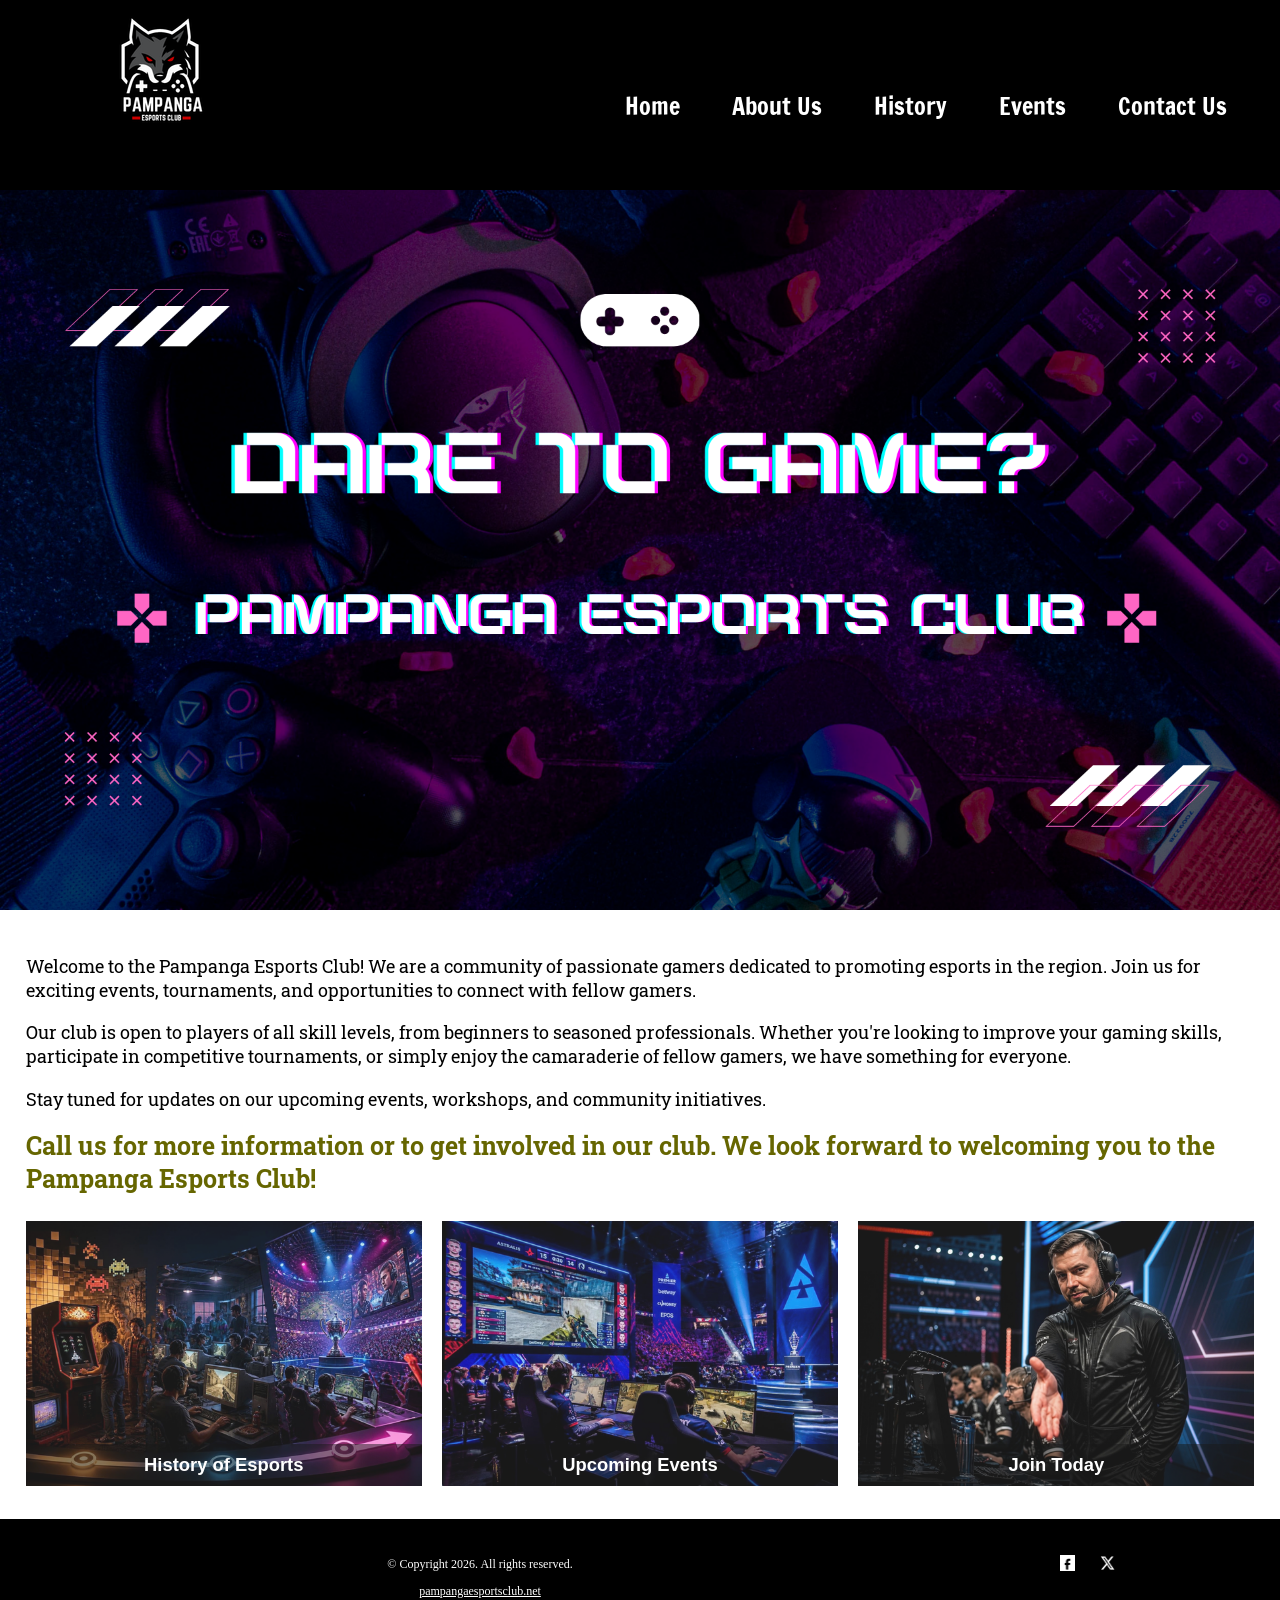
<file: index.html>
<!DOCTYPE html>
<html lang="en">
<head>
    <!--
    Full Name: Nathaniel Angeles
    Section: WD201
    Activity:
    Date: 
     -->
    <meta charset="UTF-8">
    <meta name = "viewport" content = "width=device-width, initial-scale=1.0">
    <link href="https://fonts.googleapis.com/css2?family=Francois+One&family=Roboto+Slab:wght@100&display=swap" rel="stylesheet">
    <link rel="stylesheet" href="style.min.css" type="text/css">
    <link rel = "shortcut icon" href = "img/favicon.ico" >
    <link rel = "icon" type = "image/png" sizes = "32x32" href = "img/favicon.ico">
    <link rel = "apple-touch-icon" sizes="180x180" href = "img/apple-touch-icon.png">
    <link rel = "icon" sizes="192x192" href = "img/android-chrome-192.png">
    <title>Pampanga Esports Club</title>
</head>
<body>
    <div id="container">
        
        <!-- Mobile Nav-->
        <nav class = "mobile-nav">
            <div id = "menu-links">
                <a href="index.html">Home</a>
                <a href="about.html">About Us</a>
                <a href="history.html">History</a>
                <a href="events.html">Events</a>
                <a href="contact.html">Contact Us</a>
            </div>
            <a class= "menu-icon" onclick="hamburger()">
                <div>&#9776;</div>
            </a>
        </nav>

        <header id = "pec-logo">
            <a href = "index.html">
                <img src="img/pampesports_logo.png" alt="Pampanga Esports Club Logo">
            </a>
        </header>

        <!-- Tablet, Desktop Nav -->
        <nav class = "tablet-desktop">
            <ul>
                <li><a href="index.html">Home</a></li>
                <li><a href="about.html">About Us</a></li>
                <li><a href="history.html">History</a></li>
                <li><a href="events.html">Events</a></li>
                <li><a href="contact.html">Contact Us</a></li>
            </ul>
        </nav>
        <!-- Banner image -->
        <div id ="banner" class ="tablet-desktop">
            <img src="img/esports-banner.png" alt="banner" id="banner-image">
        </div>
        <main>
            <div class = "mobile">
                <h1>Welcome to Pampanga Esports Club</h1>
                <p>We are a community of passionate gamers dedicated to promoting esports in the region. Join us for exciting events, tournaments, and opportunities to connect with fellow gamers.</p>
                <p>Our club is open to players of all skill levels, from beginners to seasoned professionals. Whether you're looking to improve your gaming skills, participate in competitive tournaments, or simply enjoy the camaraderie of fellow gamers, we have something for everyone.</p>
                <p>Stay tuned for updates on our upcoming events, workshops, and community initiatives.</p>
                <p ><span class ="action">Contact us for more information or to get involved in our club. We look forward to welcoming you to the Pampanga Esports Club!</span></p>
                <p class = "tel-link"><a href="tel=1234567890">Call us at (123) 456-7890</a></p>
                <h4>Pampanga Esports Club Hours</h4>
                    <ul class = "hours">
                        <li>Monday: 10:00 AM - 8:00 PM</li>
                        <li>Tuesday: 10:00 AM - 8:00 PM</li>
                        <li>Wednesday: 10:00 AM - 8:00 PM</li>
                        <li>Thursday: 10:00 AM - 8:00 PM</li>
                        <li>Friday: 10:00 AM - 8:00 PM</li>
                        <li>Saturday: 10:00 AM - 6:00 PM</li>
                        <li>Sunday: Closed</li>
                    </ul>
            </div>
            <div class ="tablet-desktop">
                <p>Welcome to the Pampanga Esports Club! We are a community of passionate gamers dedicated to promoting esports in the region. Join us for exciting events, tournaments, and opportunities to connect with fellow gamers.</p>
                <p>Our club is open to players of all skill levels, from beginners to seasoned professionals. Whether you're looking to improve your gaming skills, participate in competitive tournaments, or simply enjoy the camaraderie of fellow gamers, we have something for everyone.</p>
                <p>Stay tuned for updates on our upcoming events, workshops, and community initiatives.</p>
                <p ><span class ="action">Call us for more information or to get involved in our club. We look forward to welcoming you to the Pampanga Esports Club!</span></p>
            </div>

            <div class = "grid">
                <figure class = "frame">
                    <a href = "history.html"><img src = "img/esports-history.png" alt = "history-esports"></a>
                    <figcaption class = "pic-text">History of Esports</figcaption>
                </figure>

                <figure class = "frame">
                    <a href = "events.html"><img src = "img/esports-events.png" alt = "esports-events"></a>
                    <figcaption class = "pic-text">Upcoming Events</figcaption>
                </figure>

                <figure class = "frame">
                    <a href = "contact.html"><img src = "img/esports-coach.png" alt = "esports-coach"></a>
                    <figcaption class = "pic-text">Join Today</figcaption>
                </figure>

            </div>
        </main>

        <footer>

            <div class = "copyright">
                <p>&copy; Copyright 2026. All rights reserved.</p>
                <p><a href = "mailto:pampangaesportsclub@gmail.com">pampangaesportsclub.net</a></p>
            </div>

            <div class = "social">
                <a href = "" target = "_blank"><img src= "img/facebook-logo.png" alt = "black and white Facebook logo" ></a>
                <a href = "" target = "_blank"><img src= "img/x-logo.png" alt = "black and white X logo" ></a>
            </div>
        </footer>
        
    </div>

    <script src = "scripts/script.js"></script>


</body>
</html>
</file>
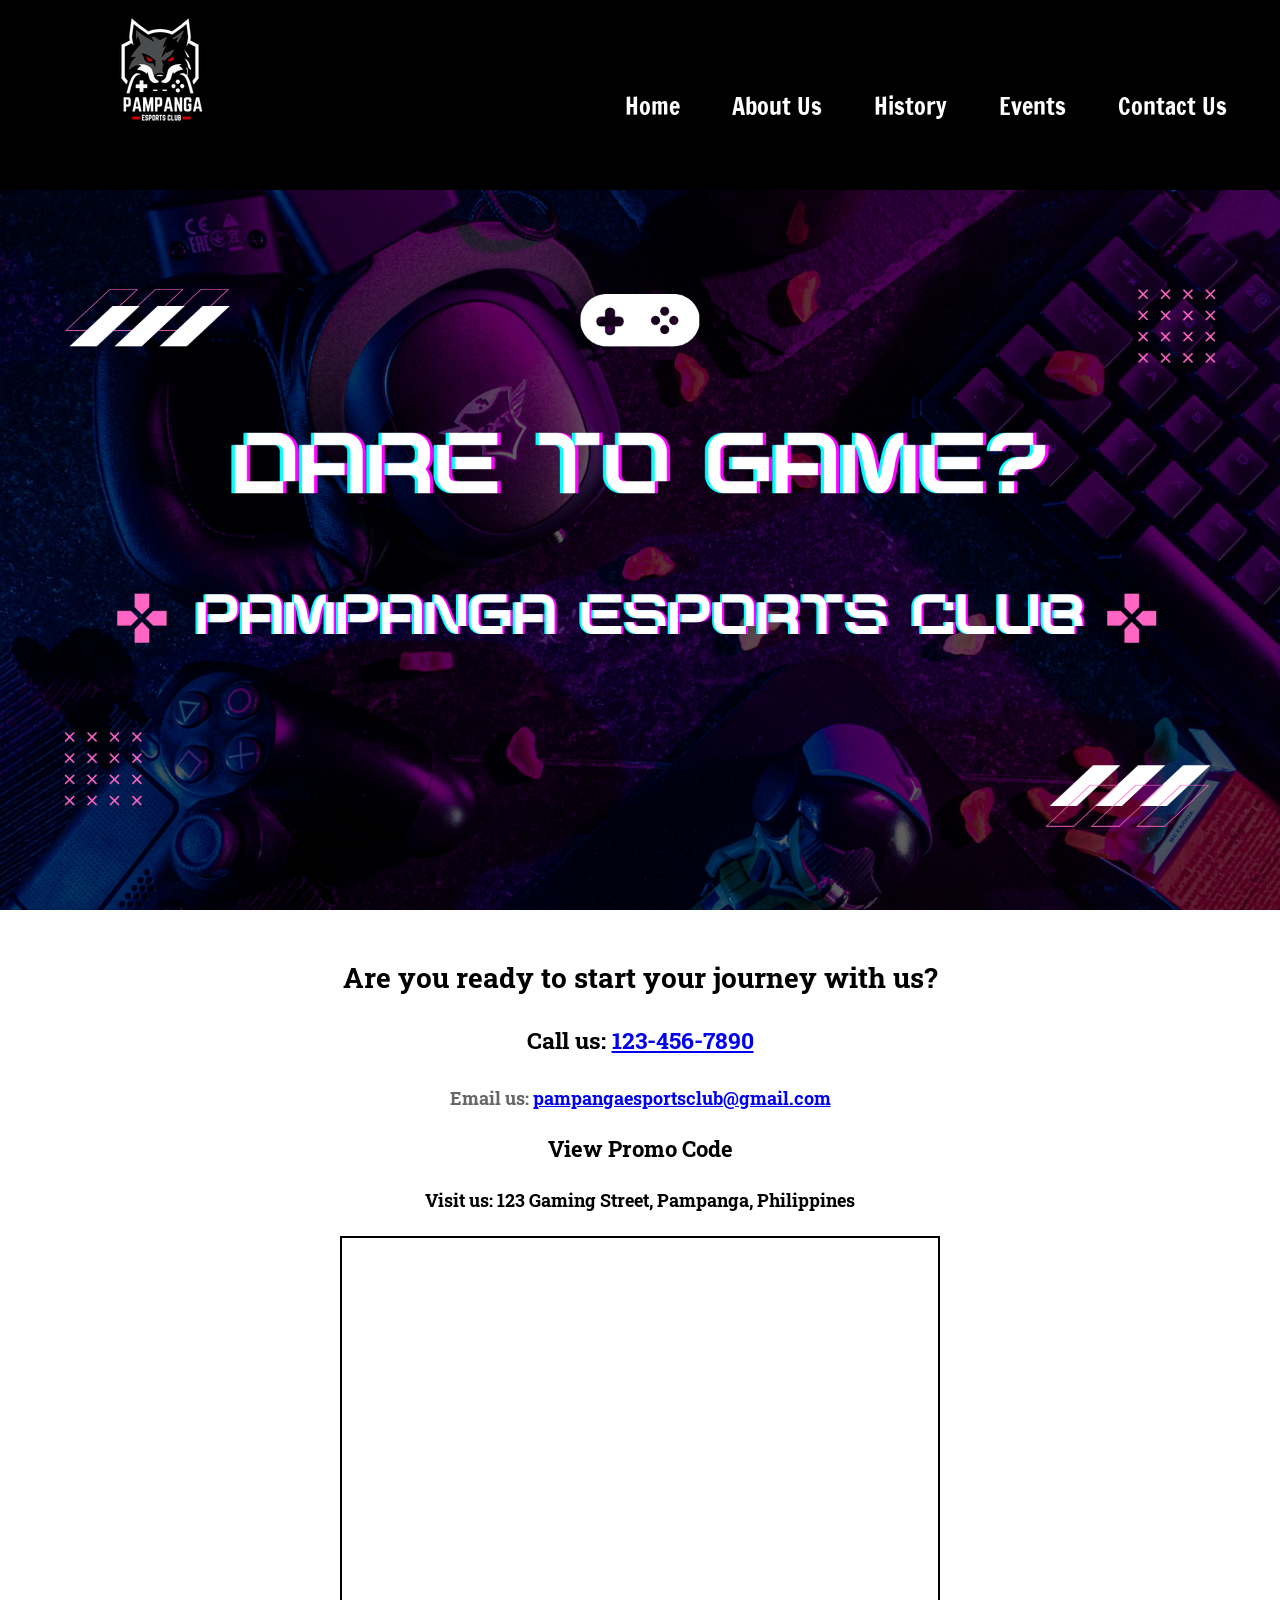
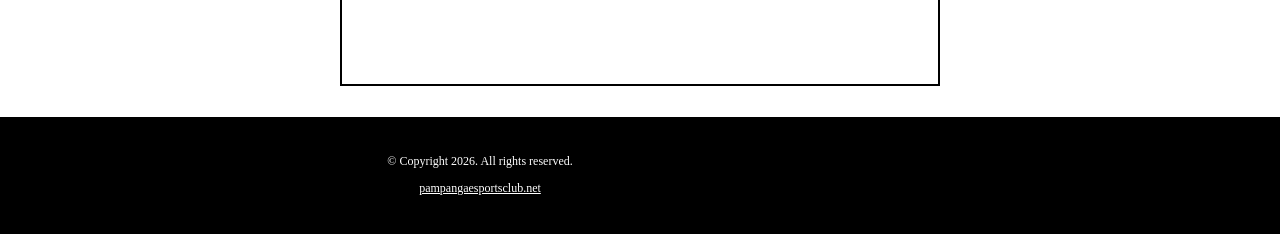
<file: contact.html>
<!DOCTYPE html>
<html lang="en">
<head>
    <!--
    Full Name: Nathaniel Angeles
    Section: WD201
    Activity:
    Date: 
     -->
    <meta charset="UTF-8">
    <meta name = "viewport" content = "width=device-width, initial-scale=1.0">
    <link href="https://fonts.googleapis.com/css2?family=Francois+One&family=Roboto+Slab:wght@100&display=swap" rel="stylesheet">
    <link rel="stylesheet" href="style.min.css" type="text/css">
    <link rel = "shortcut icon" href = "img/favicon.ico" >
    <link rel = "icon" type = "image/png" sizes = "32x32" href = "img/favicon.ico">
    <link rel = "apple-touch-icon" sizes="180x180" href = "img/apple-touch-icon.png">
    <link rel = "icon" sizes="192x192" href = "img/android-chrome-192.png">
    <title>Pampanga Esports Club</title>
</head>
<body>
    <div id="container">

        <!-- Mobile Nav-->
        <nav class = "mobile-nav">
            <div id = "menu-links">
                <a href="index.html">Home</a>
                <a href="about.html">About Us</a>
                <a href="history.html">History</a>
                <a href="events.html">Events</a>
                <a href="contact.html">Contact Us</a>
            </div>
            <a class= "menu-icon" onclick="hamburger()">
                <div>&#9776;</div>
            </a>
        </nav>

        <header id = "pec-logo">
            <a href = "index.html">
                <img src="img/pampesports_logo.png" alt="Pampanga Esports Club Logo">
            </a>
        </header>

        <!-- Tablet, Desktop Nav -->
        <nav class = "tablet-desktop">
            <ul>
                <li><a href="index.html">Home</a></li>
                <li><a href="about.html">About Us</a></li>
                <li><a href="history.html">History</a></li>
                <li><a href="events.html">Events</a></li>
                <li><a href="contact.html">Contact Us</a></li>
            </ul>
        </nav>
        <div id ="banner">
        <img src="img/esports-banner.png" alt="banner" id="banner-image">
        </div>
        <main>
            <div id="contact">
                <h2>Are you ready to start your journey with us?</h2>
                <h4 class = "mobile tel-link">Call us: <a href = "tel:123-456-7890">123-456-7890</a></h4>
                <h4 class = "tablet-desktop tel-num">Call us: <a href = "tel:123-456-7890">123-456-7890</a></h4>
                <h4 class = "contact-email-link">Email us: <a href = "mailto:pampangaesportsclub@gmail.com">pampangaesportsclub@gmail.com</a></h4>
                
                <h3 class ="offer" onclick = "discount()" id = "special">View Promo Code</h3>

                <h4>Visit us: 123 Gaming Street, Pampanga, Philippines</h4>
                <iframe src="https://www.google.com/maps/embed?pb=!1m18!1m12!1m3!1d3850.5724263679767!2d120.57998947578066!3d15.181808662581746!2m3!1f0!2f0!3f0!3m2!1i1024!2i768!4f13.1!3m3!1m2!1s0x3396ed9bacb6b18d%3A0xe5d997638546c8d3!2s1156%20Camp%20DAU%20Rd.%2C%20Barangay%20Dau%2C%20Mabalacat%20City%2C%20Pampanga!5e0!3m2!1sen!2sph!4v1791294901118!5m2!1sen!2sph" width="600" height="450" allowfullscreen="" loading="lazy" referrerpolicy="strict-origin-when-cross-origin" class = "map"></iframe>
            </div>
        </main>

        <footer>

            <div class = "copyright">
                <p>&copy; Copyright 2026. All rights reserved.</p>
                <p><a href = "mailto:pampangaesportsclub@gmail.com">pampangaesportsclub.net</a></p>
            </div>
        </footer>
        
    </div>

    
    <script src = "scripts/script.js"></script>

    
</body>
</html>
</file>
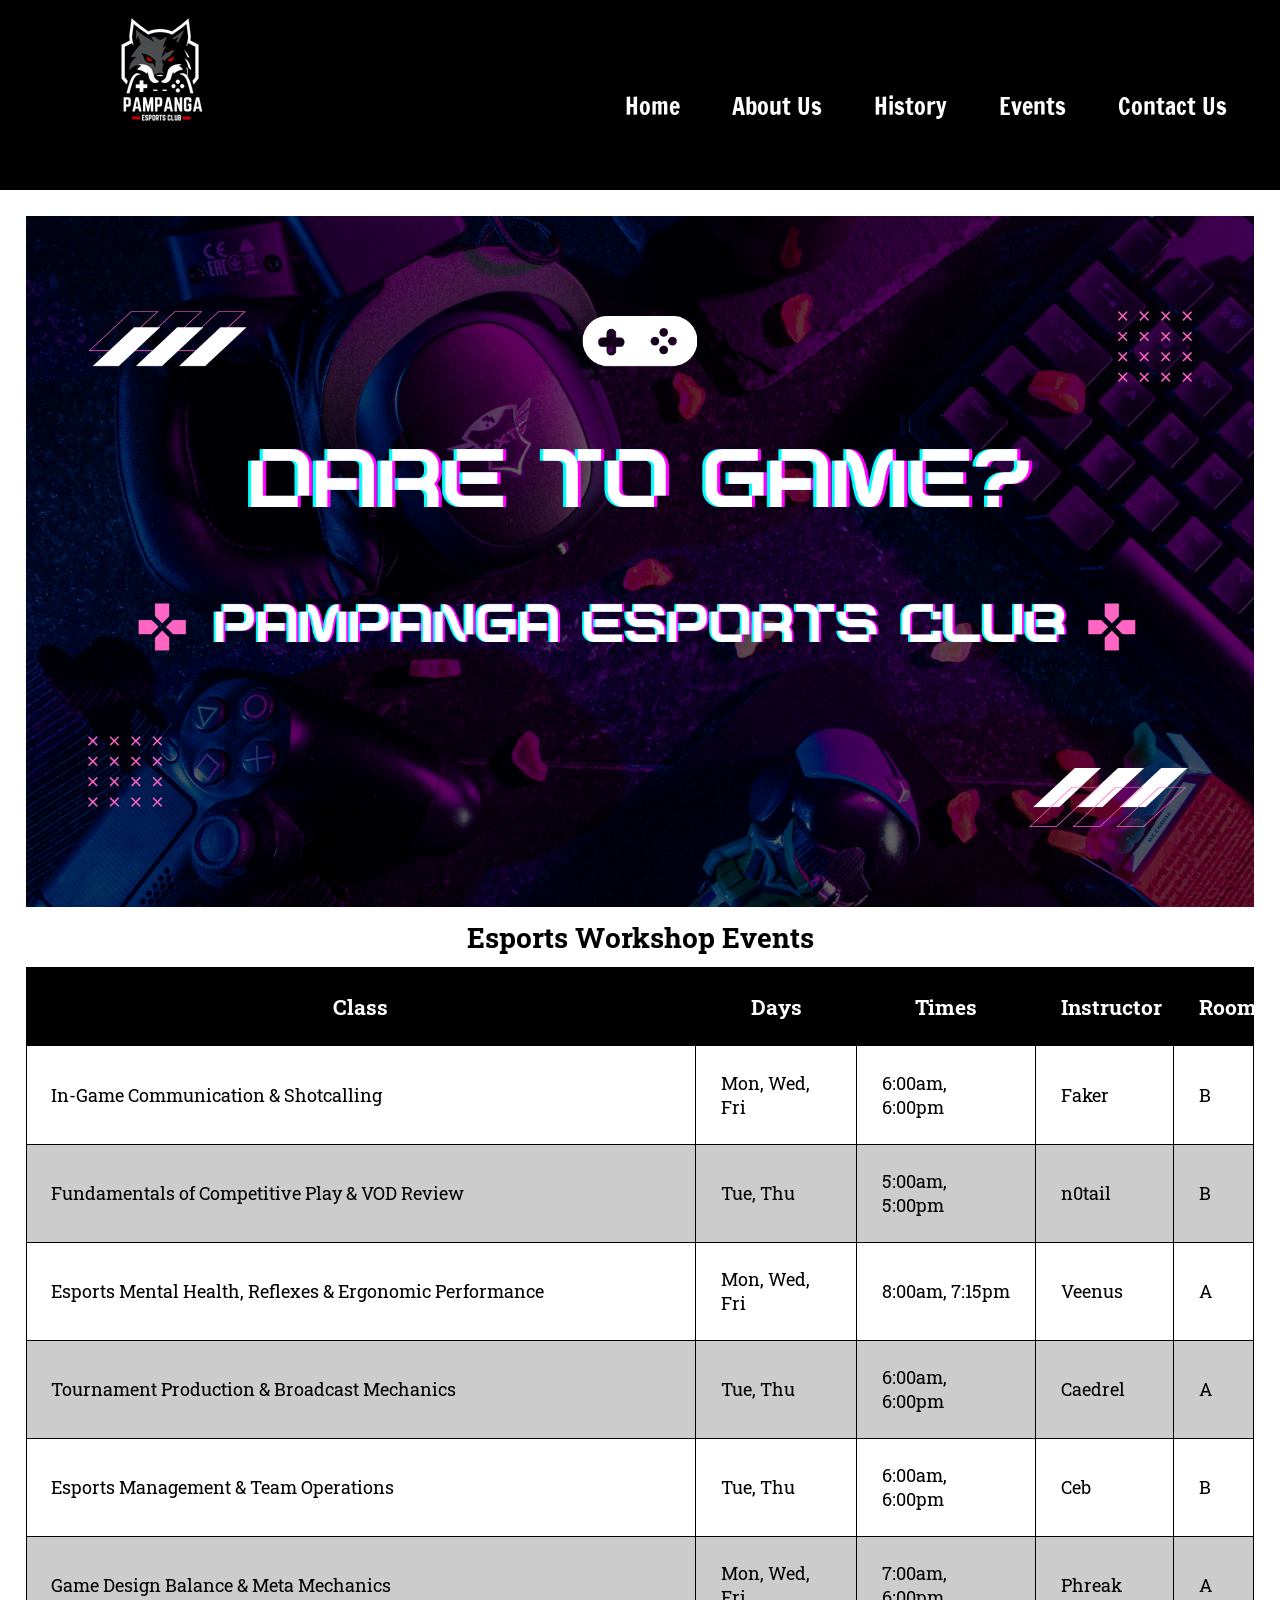
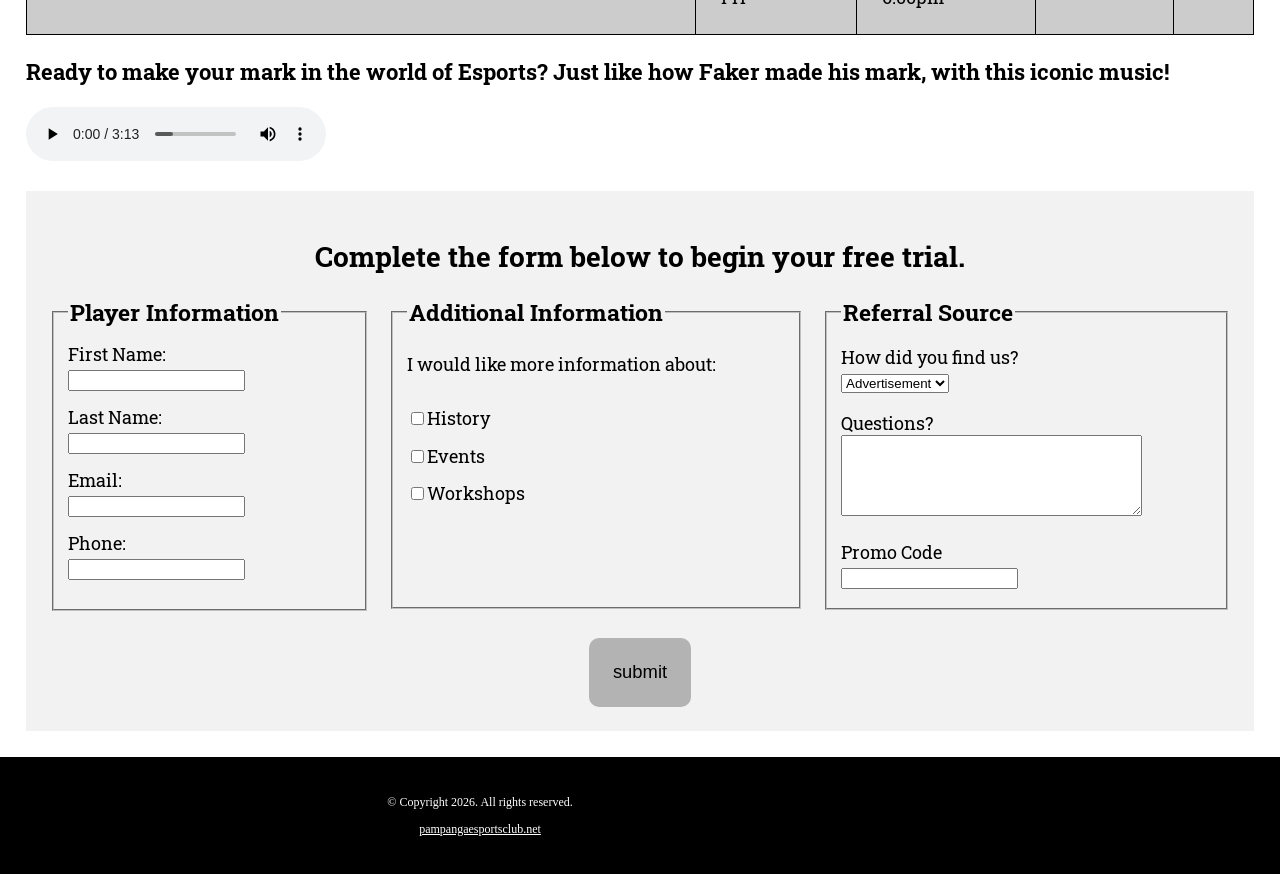
<file: events.html>
<!DOCTYPE html>
<html lang="en">
<head>
    <!--
    Full Name: Nathaniel Angeles
    Section: WD201
    Activity:
    Date: 
     -->
    <meta charset="UTF-8">
    <meta name = "viewport" content = "width=device-width, initial-scale=1.0">
    <link href="https://fonts.googleapis.com/css2?family=Francois+One&family=Roboto+Slab:wght@100&display=swap" rel="stylesheet">
    <link rel="stylesheet" href="style.min.css" type="text/css">
    <link rel = "shortcut icon" href = "img/favicon.ico" >
    <link rel = "icon" type = "image/png" sizes = "32x32" href = "img/favicon.ico">
    <link rel = "apple-touch-icon" sizes="180x180" href = "img/apple-touch-icon.png">
    <link rel = "icon" sizes="192x192" href = "img/android-chrome-192.png">
    <title>Pampanga Esports Club</title>
</head>
<body>
    <div id="container">

        <!-- Mobile Nav-->
        <nav class = "mobile-nav">
            <div id = "menu-links">
                <a href="index.html">Home</a>
                <a href="about.html">About Us</a>
                <a href="history.html">History</a>
                <a href="events.html">Events</a>
                <a href="contact.html">Contact Us</a>
            </div>
            <a class= "menu-icon" onclick="hamburger()">
                <div>&#9776;</div>
            </a>
        </nav>

        <header id = "pec-logo">
            <a href = "index.html">
                <img src="img/pampesports_logo.png" alt="Pampanga Esports Club Logo">
            </a>
        </header>

        <!-- Tablet, Desktop Nav -->
        <nav class = "tablet-desktop">
            <ul>
                <li><a href="index.html">Home</a></li>
                <li><a href="about.html">About Us</a></li>
                <li><a href="history.html">History</a></li>
                <li><a href="events.html">Events</a></li>
                <li><a href="contact.html">Contact Us</a></li>
            </ul>
        </nav>

        <main>
            <div id="banner" class = "tablet-desktop">
                <img src = "img/esports-banner.png" alt = "banner">
            </div>

            <div class = "mobile">
                <h3>Esports Workshops</h3>
                <p>Fundamentals of Competitive Play & VOD Review: TR 5am &amp; 5pm</p>
                <p>In-Game Communication & Shotcalling: MWF 6am &amp; 6pm</p>
                <p>Esports Mental Health, Reflexes & Ergonomic Performance: MWF 8am &amp; 7:15pm</p>
                <p>Tournament Production & Broadcast Mechanics: TR 6am &amp; 6pm</p>
                <p>Esports Management & Team Operations: TR 6am &amp; 6pm</p>
                <p>Game Design Balance & Meta Mechanics: MWF 7am &amp; 6pm</p>
            </div>

            <div class = "tablet-desktop">
                <table>
                    <caption>Esports Workshop Events</caption>
                    <tr>
                        <th>Class</th>
                        <th>Days</th>
                        <th>Times</th>
                        <th>Instructor</th>
                        <th>Room</th>
                    </tr>
                    <tr>
                        <td>In-Game Communication & Shotcalling</td>
                        <td>Mon, Wed, Fri</td>
                        <td>6:00am, 6:00pm</td>
                        <td>Faker</td>
                        <td>B</td>
                    </tr>
                    <tr>
                        <td>Fundamentals of Competitive Play & VOD Review</td>
                        <td>Tue, Thu</td>
                        <td>5:00am, 5:00pm</td>
                        <td>n0tail</td>
                        <td>B</td>
                    </tr>
                    <tr>
                        <td>Esports Mental Health, Reflexes & Ergonomic Performance</td>
                        <td>Mon, Wed, Fri</td>
                        <td>8:00am, 7:15pm</td>
                        <td>Veenus</td>
                        <td>A</td>
                    </tr>
                    <tr>
                        <td>Tournament Production & Broadcast Mechanics</td>
                        <td>Tue, Thu</td>
                        <td>6:00am, 6:00pm</td>
                        <td>Caedrel</td>
                        <td>A</td>
                    </tr>
                    <tr>
                        <td>Esports Management & Team Operations</td>
                        <td>Tue, Thu</td>
                        <td>6:00am, 6:00pm</td>
                        <td>Ceb</td>
                        <td>B</td>
                    </tr>
                    <tr>
                        <td>Game Design Balance & Meta Mechanics</td>
                        <td>Mon, Wed, Fri</td>
                        <td>7:00am, 6:00pm</td>
                        <td>Phreak</td>
                        <td>A</td>
                    </tr>
                </table>
            </div>

            <div id = "music-sample">
                <h3>Ready to make your mark in the world of Esports? Just like how Faker made his mark, with this iconic music!</h3>
                <audio controls>
                    <source src = "media/pec_audio.mp3" type = "audio/mp3">
                    <source src = "media/pec_audio.ogg" type = "audio/ogg">
                    <p>Your browser does not support the audio element.</p>
                </audio>
            </div>

            <div id = "form">
                <h2>Complete the form below to begin your free trial.</h2>

                <form class = "form-grid">
                    <fieldset>
                        <legend>Player Information</legend>
                        <label for = "fName">First Name:</label>
                        <input type= "text" id = "fName" name = "fName" required>

                        <label for = "lName">Last Name:</label>
                        <input type= "text" id = "lName" name = "lName" required>

                        <label for = "email">Email:</label>
                        <input type= "email" id = "email" name = "email" required>

                        <label for = "phone">Phone:</label>
                        <input type= "tel" id = "phone" name = "phone" required>
                    </fieldset>

                    <fieldset>
                        <legend>Additional Information</legend>
                        <p>I would like more information about:</p>

                        <label for = "history"><input type = "checkbox" name = "interest" id = "history" value = "History">History</label>
                        
                        <label for = "events"><input type = "checkbox" name = "interest" id = "events" value = "Events">Events</label>

                        <label for = "workshop"><input type = "checkbox" name = "interest" id = "workshop" value = "Workshops">Workshops</label>
                    </fieldset>

                    <fieldset>
                        <legend>Referral Source</legend>
                        <label for = "reference">How did you find us?</label>
                        <select name = "reference" id = "reference">
                            <option value = "ad">Advertisement</option>
                            <option value = "friend">Friend</option>
                            <option value = "google">Google</option>
                            <option value = "social">Social Media</option>
                            <option value = "other">Other</option>
                        </select>

                        <label for = "questions">Questions?</label>
                        <textarea id = "questions" name = "questions" rows = "5" cols = "35"></textarea>

                        <label for = "promo">Promo Code</label>

                        <input type = "text" id = "promo" name = "promo">

                    </fieldset>

                    <input type = "submit" id = "submit" value = "submit" class = "btn">

                </form>
            </div>
        </main>

        <footer>

            <div class = "copyright">
                <p>&copy; Copyright 2026. All rights reserved.</p>
                <p><a href = "mailto:pampangaesportsclub@gmail.com">pampangaesportsclub.net</a></p>
            </div>
        </footer>
        
    </div>
    
    <script src = "scripts/script.js"></script>

    
</body>
</html>
</file>
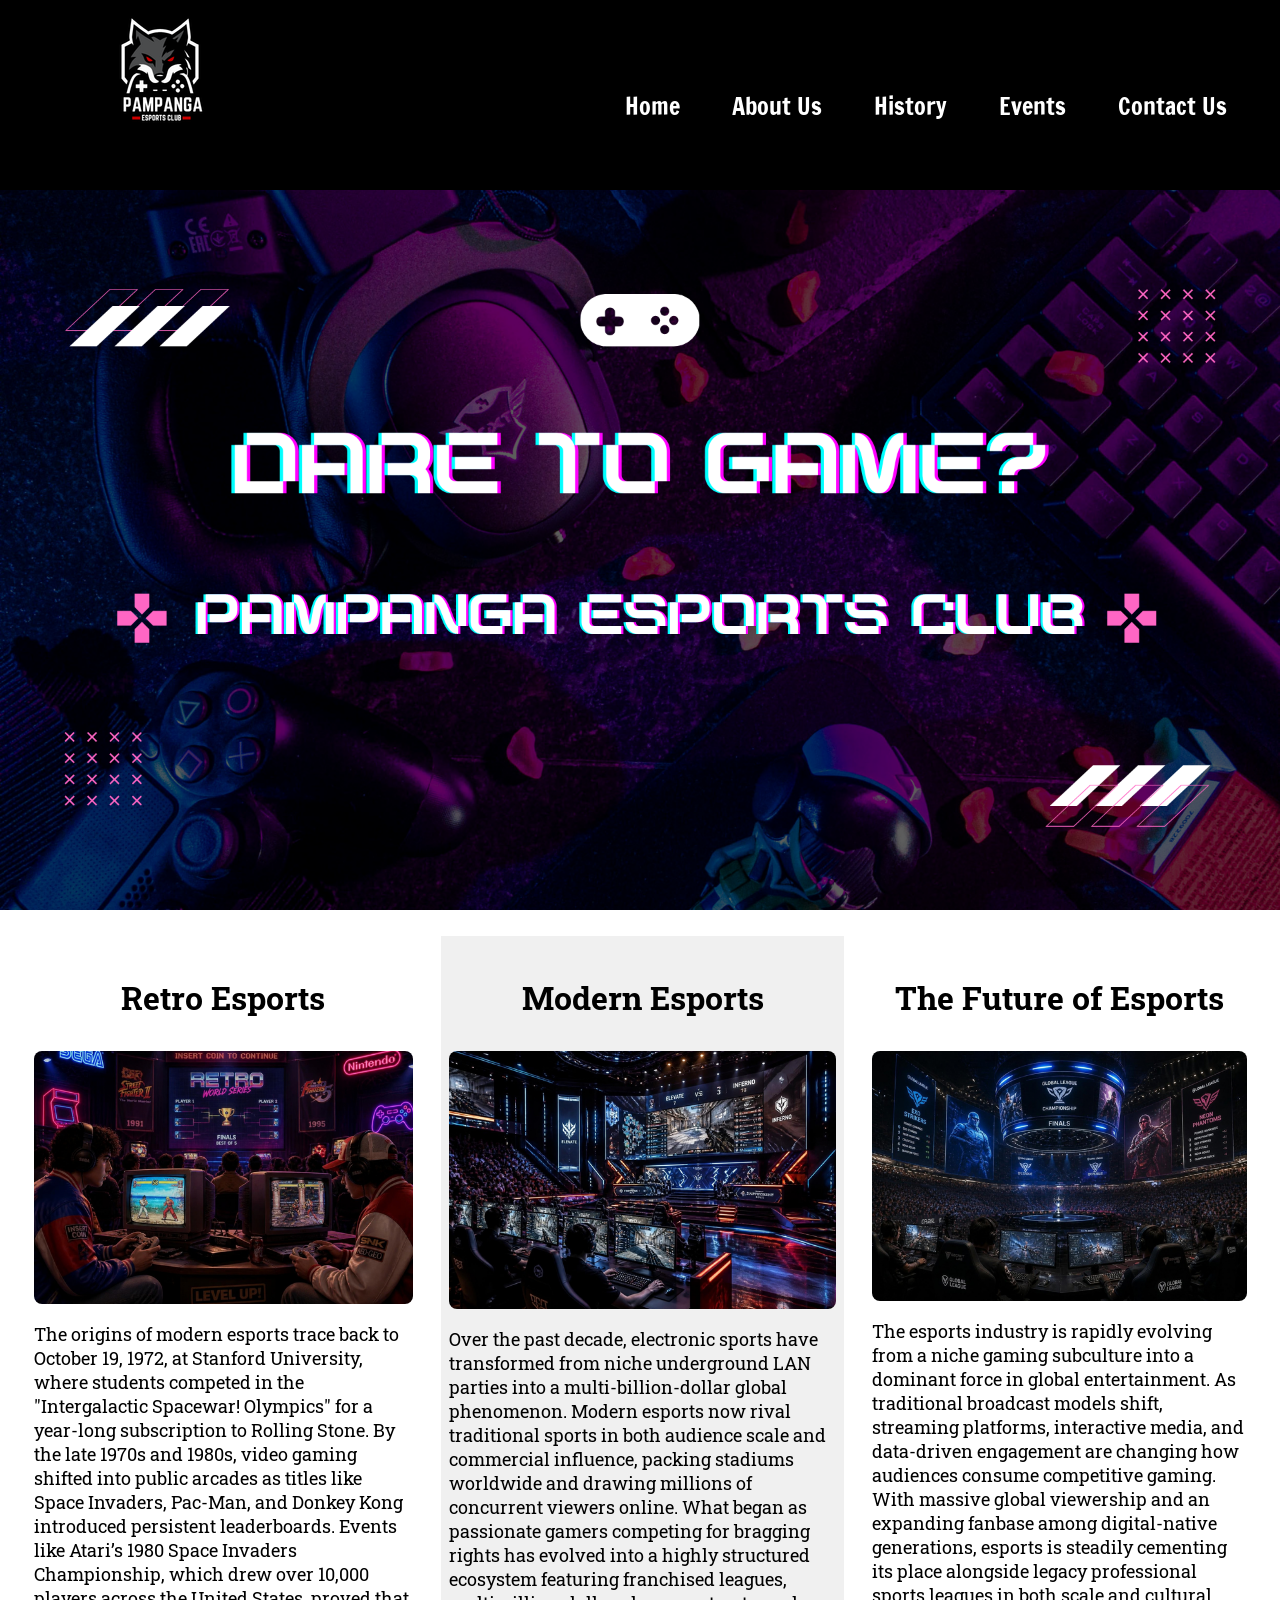
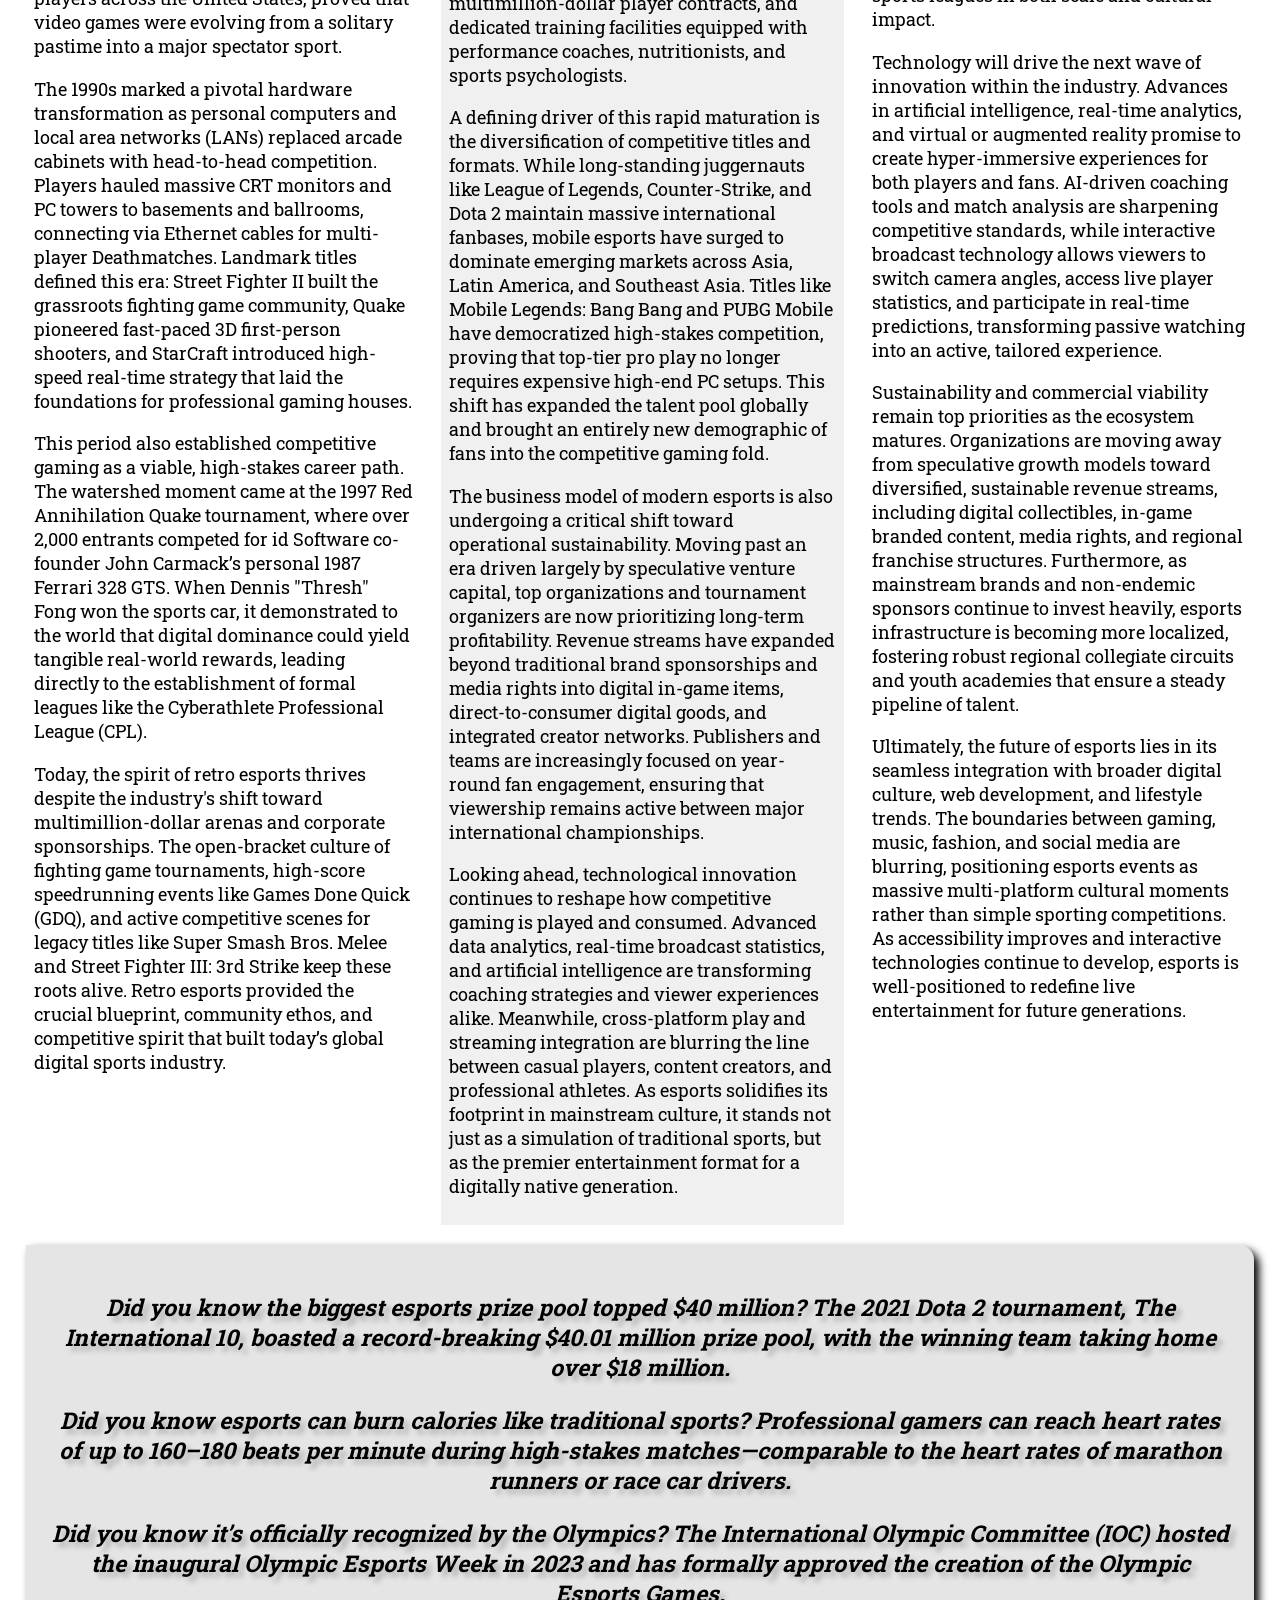
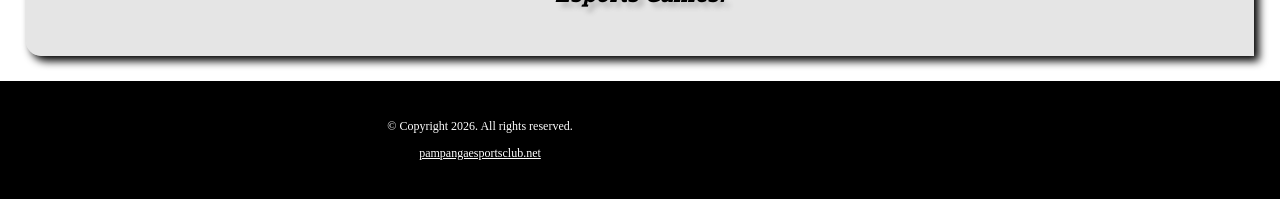
<file: history.html>
<!DOCTYPE html>
<html lang="en">
<head>
    <!--
    Full Name: Nathaniel Angeles
    Section: WD201
    Activity:
    Date: 
     -->
    <meta charset="UTF-8">
    <meta name = "viewport" content = "width=device-width, initial-scale=1.0">
    <link href="https://fonts.googleapis.com/css2?family=Francois+One&family=Roboto+Slab:wght@100&display=swap" rel="stylesheet">
    <link rel="stylesheet" href="style.min.css" type="text/css">
    <link rel = "shortcut icon" href = "img/favicon.ico" >
    <link rel = "icon" type = "image/png" sizes = "32x32" href = "img/favicon.ico">
    <link rel = "apple-touch-icon" sizes="180x180" href = "img/apple-touch-icon.png">
    <link rel = "icon" sizes="192x192" href = "img/android-chrome-192.png">
    <title>Pampanga Esports Club</title>
</head>
<body>
    <div id="container">

        <!-- Mobile Nav-->
        <nav class = "mobile-nav">
            <div id = "menu-links">
                <a href="index.html">Home</a>
                <a href="about.html">About Us</a>
                <a href="history.html">History</a>
                <a href="events.html">Events</a>
                <a href="contact.html">Contact Us</a>
            </div>
            <a class= "menu-icon" onclick="hamburger()">
                <div>&#9776;</div>
            </a>
        </nav>

        <header id = "pec-logo">
            <a href = "index.html">
                <img src="img/pampesports_logo.png" alt="Pampanga Esports Club Logo">
            </a>
        </header>

        <!-- Tablet, Desktop Nav -->
        <nav class = "tablet-desktop">
            <ul>
                <li><a href="index.html">Home</a></li>
                <li><a href="about.html">About Us</a></li>
                <li><a href="history.html">History</a></li>
                <li><a href="events.html">Events</a></li>
                <li><a href="contact.html">Contact Us</a></li>
            </ul>
        </nav>

        <div id = "hero">
            <img src = "img/esports-banner.png" alt = "banner">
        </div>

        <main class = "grid">
            <article>
                <h3>Retro Esports</h3>
                    <img src = "img/retro-esports.png" alt = "retro-games" class = "round">
                    <p>The origins of modern esports trace back to October 19, 1972, at Stanford University, where students competed in the "Intergalactic Spacewar! Olympics" for a year-long subscription to Rolling Stone. By the late 1970s and 1980s, video gaming shifted into public arcades as titles like Space Invaders, Pac-Man, and Donkey Kong introduced persistent leaderboards. Events like Atari’s 1980 Space Invaders Championship, which drew over 10,000 players across the United States, proved that video games were evolving from a solitary pastime into a major spectator sport.</p>
                    <p>The 1990s marked a pivotal hardware transformation as personal computers and local area networks (LANs) replaced arcade cabinets with head-to-head competition. Players hauled massive CRT monitors and PC towers to basements and ballrooms, connecting via Ethernet cables for multi-player Deathmatches. Landmark titles defined this era: Street Fighter II built the grassroots fighting game community, Quake pioneered fast-paced 3D first-person shooters, and StarCraft introduced high-speed real-time strategy that laid the foundations for professional gaming houses.</p>
                    <p>This period also established competitive gaming as a viable, high-stakes career path. The watershed moment came at the 1997 Red Annihilation Quake tournament, where over 2,000 entrants competed for id Software co-founder John Carmack’s personal 1987 Ferrari 328 GTS. When Dennis "Thresh" Fong won the sports car, it demonstrated to the world that digital dominance could yield tangible real-world rewards, leading directly to the establishment of formal leagues like the Cyberathlete Professional League (CPL).</p>
                    <p>Today, the spirit of retro esports thrives despite the industry's shift toward multimillion-dollar arenas and corporate sponsorships. The open-bracket culture of fighting game tournaments, high-score speedrunning events like Games Done Quick (GDQ), and active competitive scenes for legacy titles like Super Smash Bros. Melee and Street Fighter III: 3rd Strike keep these roots alive. Retro esports provided the crucial blueprint, community ethos, and competitive spirit that built today’s global digital sports industry.</p>
            </article>

            <article>
                <h3>Modern Esports</h3>
                    <img src = "img/modern-esports.png" alt = "modern-esports" class = "round">
                    <p>Over the past decade, electronic sports have transformed from niche underground LAN parties into a multi-billion-dollar global phenomenon. Modern esports now rival traditional sports in both audience scale and commercial influence, packing stadiums worldwide and drawing millions of concurrent viewers online. What began as passionate gamers competing for bragging rights has evolved into a highly structured ecosystem featuring franchised leagues, multimillion-dollar player contracts, and dedicated training facilities equipped with performance coaches, nutritionists, and sports psychologists.</p>
                    <p>A defining driver of this rapid maturation is the diversification of competitive titles and formats. While long-standing juggernauts like League of Legends, Counter-Strike, and Dota 2 maintain massive international fanbases, mobile esports have surged to dominate emerging markets across Asia, Latin America, and Southeast Asia. Titles like Mobile Legends: Bang Bang and PUBG Mobile have democratized high-stakes competition, proving that top-tier pro play no longer requires expensive high-end PC setups. This shift has expanded the talent pool globally and brought an entirely new demographic of fans into the competitive gaming fold.</p>
                    <p>The business model of modern esports is also undergoing a critical shift toward operational sustainability. Moving past an era driven largely by speculative venture capital, top organizations and tournament organizers are now prioritizing long-term profitability. Revenue streams have expanded beyond traditional brand sponsorships and media rights into digital in-game items, direct-to-consumer digital goods, and integrated creator networks. Publishers and teams are increasingly focused on year-round fan engagement, ensuring that viewership remains active between major international championships.</p>
                    <p>Looking ahead, technological innovation continues to reshape how competitive gaming is played and consumed. Advanced data analytics, real-time broadcast statistics, and artificial intelligence are transforming coaching strategies and viewer experiences alike. Meanwhile, cross-platform play and streaming integration are blurring the line between casual players, content creators, and professional athletes. As esports solidifies its footprint in mainstream culture, it stands not just as a simulation of traditional sports, but as the premier entertainment format for a digitally native generation.</p>
            </article>

            <article>
                <h3>The Future of Esports</h3>
                    <img src = "img/future-esports.png" alt = "future-esports" class = "round">
                    <p>The esports industry is rapidly evolving from a niche gaming subculture into a dominant force in global entertainment. As traditional broadcast models shift, streaming platforms, interactive media, and data-driven engagement are changing how audiences consume competitive gaming. With massive global viewership and an expanding fanbase among digital-native generations, esports is steadily cementing its place alongside legacy professional sports leagues in both scale and cultural impact.</p>
                    <p>Technology will drive the next wave of innovation within the industry. Advances in artificial intelligence, real-time analytics, and virtual or augmented reality promise to create hyper-immersive experiences for both players and fans. AI-driven coaching tools and match analysis are sharpening competitive standards, while interactive broadcast technology allows viewers to switch camera angles, access live player statistics, and participate in real-time predictions, transforming passive watching into an active, tailored experience.</p>
                    <p>Sustainability and commercial viability remain top priorities as the ecosystem matures. Organizations are moving away from speculative growth models toward diversified, sustainable revenue streams, including digital collectibles, in-game branded content, media rights, and regional franchise structures. Furthermore, as mainstream brands and non-endemic sponsors continue to invest heavily, esports infrastructure is becoming more localized, fostering robust regional collegiate circuits and youth academies that ensure a steady pipeline of talent.</p>
                    <p>Ultimately, the future of esports lies in its seamless integration with broader digital culture, web development, and lifestyle trends. The boundaries between gaming, music, fashion, and social media are blurring, positioning esports events as massive multi-platform cultural moments rather than simple sporting competitions. As accessibility improves and interactive technologies continue to develop, esports is well-positioned to redefine live entertainment for future generations.</p>
            </article>

            <aside class = "tablet-desktop grid-item4">
                <p>Did you know the biggest esports prize pool topped $40 million? The 2021 Dota 2 tournament, The International 10, boasted a record-breaking $40.01 million prize pool, with the winning team taking home over $18 million.</p>
                <p>Did you know esports can burn calories like traditional sports? Professional gamers can reach heart rates of up to 160–180 beats per minute during high-stakes matches—comparable to the heart rates of marathon runners or race car drivers.</p>
                <p>Did you know it’s officially recognized by the Olympics? The International Olympic Committee (IOC) hosted the inaugural Olympic Esports Week in 2023 and has formally approved the creation of the Olympic Esports Games.</p>
            </aside>
            
        </main>

        <footer>

            <div class = "copyright">
                <p>&copy; Copyright 2026. All rights reserved.</p>
                <p><a href = "mailto:pampangaesportsclub@gmail.com">pampangaesportsclub.net</a></p>
            </div>
        </footer>
        
    </div>
    
    <script src = "scripts/script.js"></script>

    
</body>
</html>
</file>
<file: style.min.css>
body,header{background-color:#000}.mobile-nav a,.tel-link a{color:#fff;text-decoration:none;display:block}.mobile,.mobile-nav a,.tel-link a,form #submit,img,label,video{display:block}#contact,#form h2,.mobile-nav a,.pic-text,.tel-link,article h3,footer .copyright{text-align:center}article,aside,audio,body,div,figcaption,figure,footer,h1,header,img,main,nav,section,ul,video{margin:0;padding:0;border:0}.tel-link,article,main{padding:2%}img,video{max-width:100%}video{margin:0 auto 4%}*{box-sizing:border-box}header{top:0;height:190px}article img,header img{margin:0 auto}.mobile-nav a{font-family:'Francois One',sans-serif;font-size:2em;padding:3%}.mobile-nav a.menu-icon{display:block;position:absolute;right:0;top:0}#menu-links,.tablet-desktop{display:none}main{clear:left;background-color:#fff;font-size:1.15em;font-family:"Roboto Slab",serif}.mobile h3{text-shadow:5px 5px 5px #ccc}.hours,article ul{margin-left:10%}article:nth-of-type(2){background-color:rgba(204,204,204,.3)}.tel-link{background-color:#404040;margin:0 auto;width:80%;border-radius:5px}.tel-link a{font-size:1.5em}#genres,#tournaments,#workshops{margin:0 2%}.round{border-radius:8px}#contact .contact-email-link{color:#666;text-decoration:none}.action{font-size:1.35em;color:#660;font-weight:700}.pic-text,footer p a{color:#fff}.frame{position:relative;max-width:450px;margin:2% auto}.pic-text{position:absolute;bottom:0;background:rgba(0,0,0,.5);width:100%;padding:20px;font-family:Verdana,Arial,sans-serif;font-size:1.5em;font-weight:700}.map{border:2px solid #000;width:95%;height:50%}#form{margin-top:2%;background-color:#f2f2f2;padding:2%}fieldset,input,select,textarea{margin-bottom:2%}fieldset legend{font-weight:700;font-size:1.25em}label{padding-top:3%}form #submit{margin:0 auto;border:none;padding:2%;background-color:#b3b3b3;font-size:1em;border-radius:10px}footer .copyright{font-size:.75em;color:#fff;padding:2% 4%;float:left;width:75%}.social{float:right;width:20%;padding:2%}.social img{max-height:px;max-width:36px;display:inline-block;padding:5%}@media screen and (min-width:630px),print{.tablet-desktop,nav li a{display:block}aside,nav ul{text-align:center}#lifestyle dt,.viewex,aside,caption{font-weight:700}aside,td,th{padding:2%}form,table{margin:0 auto}#lifestyle,main{clear:left}#example,.mobile,.mobile-nav{display:none}header{padding-bottom:2%}nav{padding:1%;margin-bottom:1%}nav ul{list-style-type:none}nav li{font-size:1.5em;font-family:"Francois One",sans-serif;display:inline-block;border-right:1px solid #fff}nav li:last-child{border-right:none}nav li a{padding:.1em .75em;color:#fff;text-decoration:none}nav li a:hover{color:#000;background-color:#fff}main ul{margin:0 0 4% 10%}.grid{display:grid;grid-template-columns:auto auto auto;grid-gap:20px}.pic-text{font-size:1em;padding:10px}.tel-num,aside{font-size:1.25em}aside{font-style:italic;background-color:rgba(204,204,204,.5);box-shadow:5px 5px 8px #000;text-shadow:5px 5px 5px #b3b3b3;border-radius:0 15px}table,td,th{border:1px solid #000}.grid-item4{grid-column:1/span 3}.frame{opacity:.9}.frame:hover{opacity:1;box-shadow:8px 8px 10px grey;transform:translateY(10px)}#lifestyle{border-top:1px solid #000;background:linear-gradient(to right,#ccc,#fff);border-bottom:1px solid #000;background-color:#f2f2f2;padding:1% 2%}#lifestyle dd{padding:.5% 1% 2% 0}.viewex{cursor:pointer}.map{width:600px;height:450px}table{border-collapse:collapse;width:100%}caption{font-size:1.5em;padding:1%}th{background-color:#000;color:#fff;font-size:1.15em}tr:nth-child(odd){background-color:#ccc}form{width:70%}@-webkit-keyframes text-animation{0%{font-size:1em}50%{font-size:2em}100%{font-size:1.35em}}@keyframes text-animation{0%{font-size:1em}50%{font-size:2em}100%{font-size:1.35em}}figcaption{-webkit-animation-name:text-animation;animation-name:text-animation;-webkit-animation-delay:3s;animation-delay:3s;-webkit-animation-duration:5s;animation-duration:5s}main h1{font-size:1.8em}article h3{font-size:1.75em}}@media screen and (min-width:1015px),print{header{width:25%;float:left;padding-bottom:0}nav{float:right;width:70%;margin:4em 1em 0 0}nav ul{text-align:right}nav li{border:none}nav li a{padding:.5em 1em}#lifestyle,main{clear:left}main h1{font-size:1.8em}#genres,#tournaments,#workshops{width:29%;float:left;margin:0 2%}.offer:hover{transform:scale(1.25);cursor:pointer}form{width:auto}.form-grid{display:grid;grid-template-columns:auto auto auto;grid-gap:20px}.btn{grid-column:1/span 3}}@media screen and (min-width:1921px),print{#container{width:1920px;margin:0 auto}table{width:80%}}@media print{body{background-color:#fff;color:#000}}
</file>
